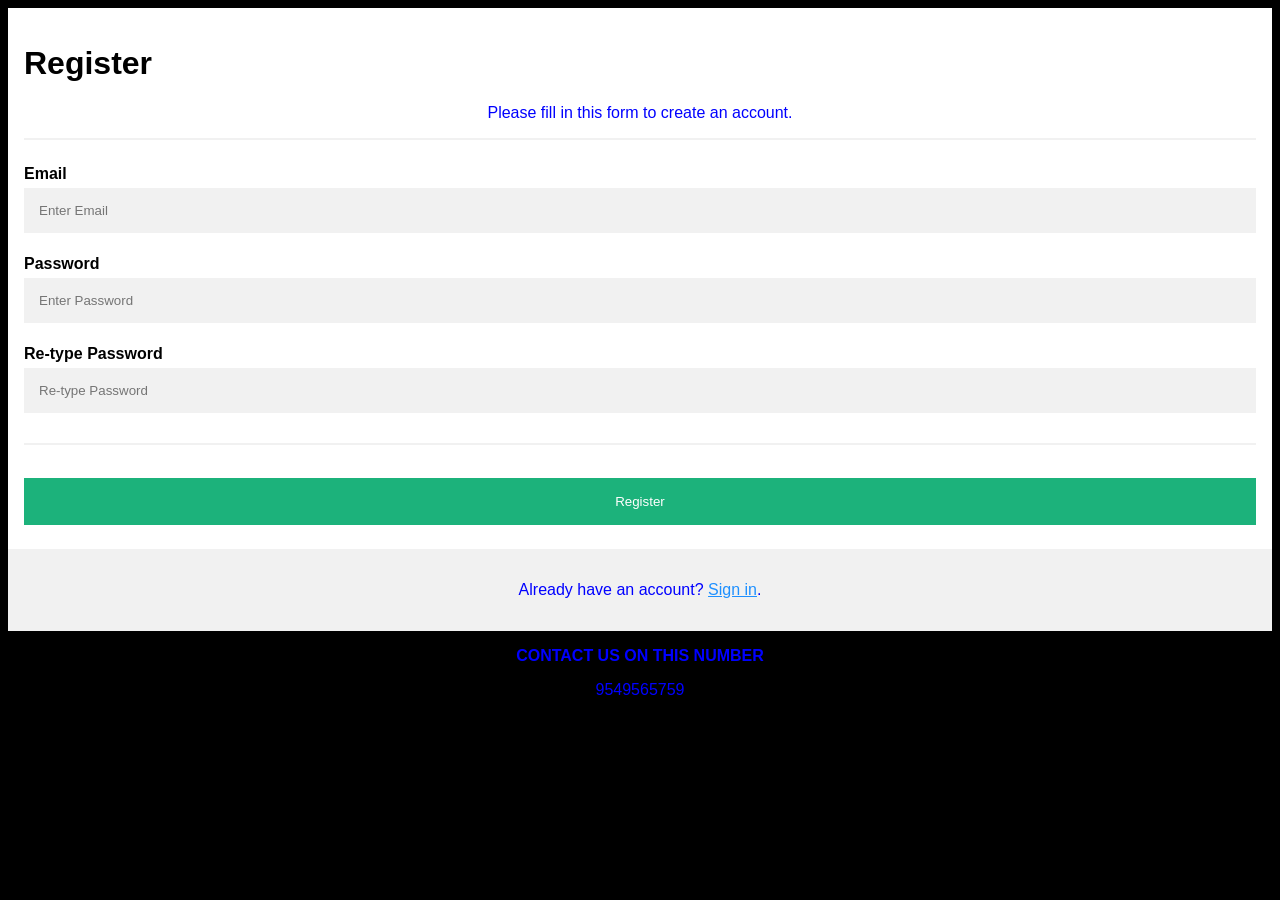
<file: Contact us.html>
<!DOCTYPE html>
<html>
<head>
<meta name="viewport" content="width=device-width, initial-scale=1">
<style>
body {
  font-family: Arial, Helvetica, sans-serif;
  background-color: black;
}

* {
  box-sizing: border-box;
}

.container {
  padding: 16px;
  background-color: white;
}

input[type=text], input[type=password] {
  width: 100%;
  padding: 15px;
  margin: 5px 0 22px 0;
  display: inline-block;
  border: none;
  background: #f1f1f1;
}

input[type=text]:focus, input[type=password]:focus {
  background-color: #ddd;
  outline: none;
}

hr {
  border: 1px solid #f1f1f1;
  margin-bottom: 25px;
}

.registerbtn {
  background-color: #04AA6D;
  color: white;
  padding: 16px 20px;
  margin: 8px 0;
  border: none;
  cursor: pointer;
  width: 100%;
  opacity: 0.9;
}

.registerbtn:hover {
  opacity: 1;
}

a {
  color: dodgerblue;
}

.signin {
  background-color: #f1f1f1;
  text-align: center;
}
p{
    color: blue;
    text-align: center;
}
</style>
<title>REGISTER YOURSELF</title>
</head>
<body>

<form action="/action_page.php">
  <div class="container">
    <h1>Register</h1>
    <p>Please fill in this form to create an account.</p>
    <hr>

    <label for="email"><b>Email</b></label>
    <input type="text" placeholder="Enter Email" name="email" id="email" required>

    <label for="psw"><b>Password</b></label>
    <input type="password" placeholder="Enter Password" name="psw" id="psw" required>

    <label for="psw-repeat"><b>Re-type Password</b></label>
    <input type="password" placeholder="Re-type Password" name="psw-repeat" id="psw-repeat" required>
    <hr>

    <button type="submit" class="registerbtn">Register</button>
  </div>
  
  <div class="container signin">
    <p>Already have an account? <a href="https://accounts.google.com/ServiceLogin/identifier?service=mail&passive=1209600&osid=1&continue=https%3A%2F%2Fmail.google.com%2Fmail%2Fu%2F0%2F&followup=https%3A%2F%2Fmail.google.com%2Fmail%2Fu%2F0%2F&emr=1&ifkv=AeAAQh7AxvwDv9vhK5mXObVk-H8-naTRuKQjNGB-GqJk-0Yr8NNDPClc1llcBKhKPT0jrctJDmGGAg&flowName=GlifWebSignIn&flowEntry=ServiceLogin">Sign in</a>.</p>
  </div>
</form>
<p><B>CONTACT US ON THIS NUMBER</B></p>
<p>9549565759</p>

</body>
</html>
</file>
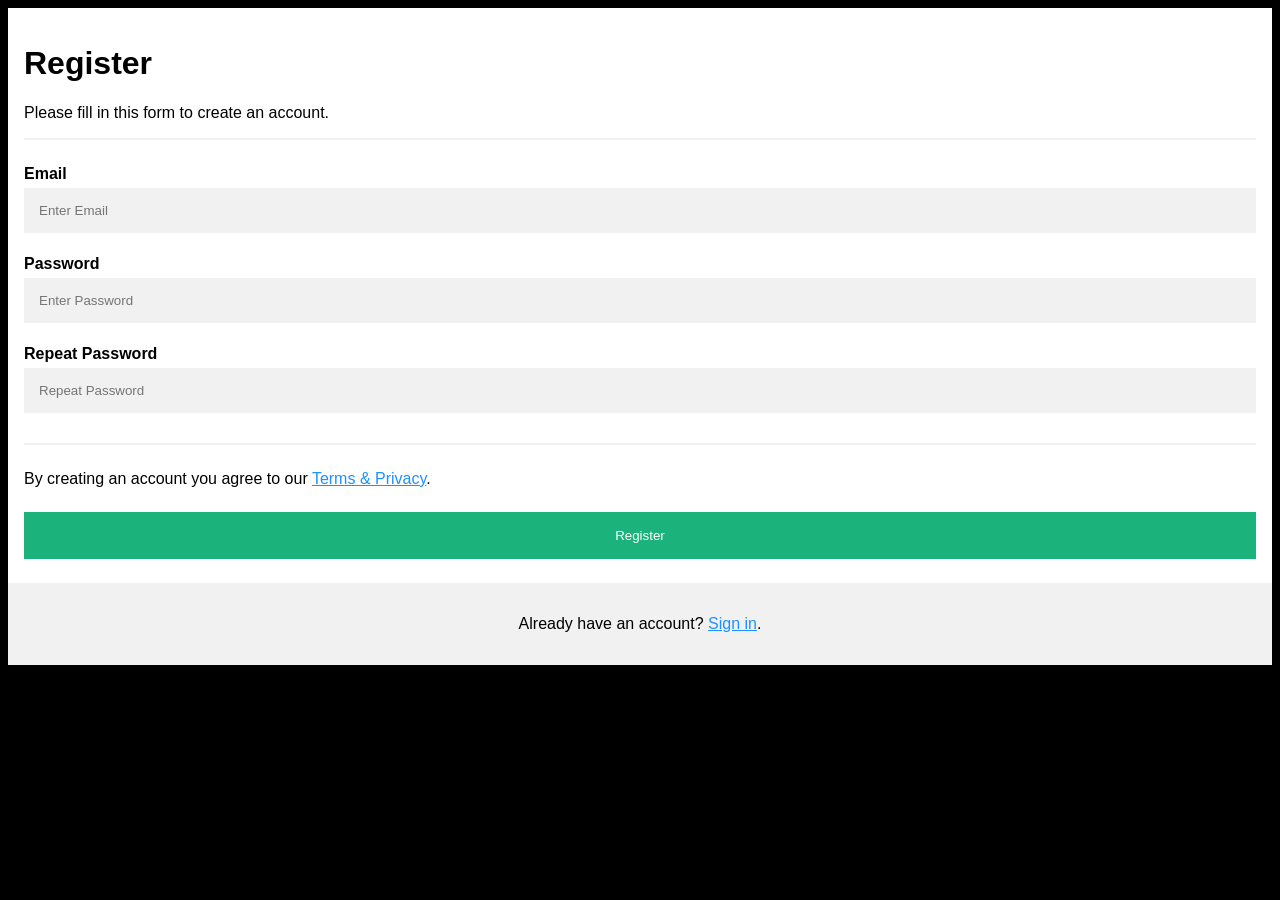
<file: form.html>
<!DOCTYPE html>
<html>
<head>
<meta name="viewport" content="width=device-width, initial-scale=1">
<style>
body {
  font-family: Arial, Helvetica, sans-serif;
  background-color: black;
}

* {
  box-sizing: border-box;
}

.container {
  padding: 16px;
  background-color: white;
}

input[type=text], input[type=password] {
  width: 100%;
  padding: 15px;
  margin: 5px 0 22px 0;
  display: inline-block;
  border: none;
  background: #f1f1f1;
}

input[type=text]:focus, input[type=password]:focus {
  background-color: #ddd;
  outline: none;
}

hr {
  border: 1px solid #f1f1f1;
  margin-bottom: 25px;
}

.registerbtn {
  background-color: #04AA6D;
  color: white;
  padding: 16px 20px;
  margin: 8px 0;
  border: none;
  cursor: pointer;
  width: 100%;
  opacity: 0.9;
}

.registerbtn:hover {
  opacity: 1;
}

a {
  color: dodgerblue;
}

.signin {
  background-color: #f1f1f1;
  text-align: center;
}
</style>
</head>
<body>

<form action="/action_page.php">
  <div class="container">
    <h1>Register</h1>
    <p>Please fill in this form to create an account.</p>
    <hr>

    <label for="email"><b>Email</b></label>
    <input type="text" placeholder="Enter Email" name="email" id="email" required>

    <label for="psw"><b>Password</b></label>
    <input type="password" placeholder="Enter Password" name="psw" id="psw" required>

    <label for="psw-repeat"><b>Repeat Password</b></label>
    <input type="password" placeholder="Repeat Password" name="psw-repeat" id="psw-repeat" required>
    <hr>
    <p>By creating an account you agree to our <a href="#">Terms & Privacy</a>.</p>

    <button type="submit" class="registerbtn">Register</button>
  </div>
  
  <div class="container signin">
    <p>Already have an account? <a href="#">Sign in</a>.</p>
  </div>
</form>

</body>
</html>
</file>
